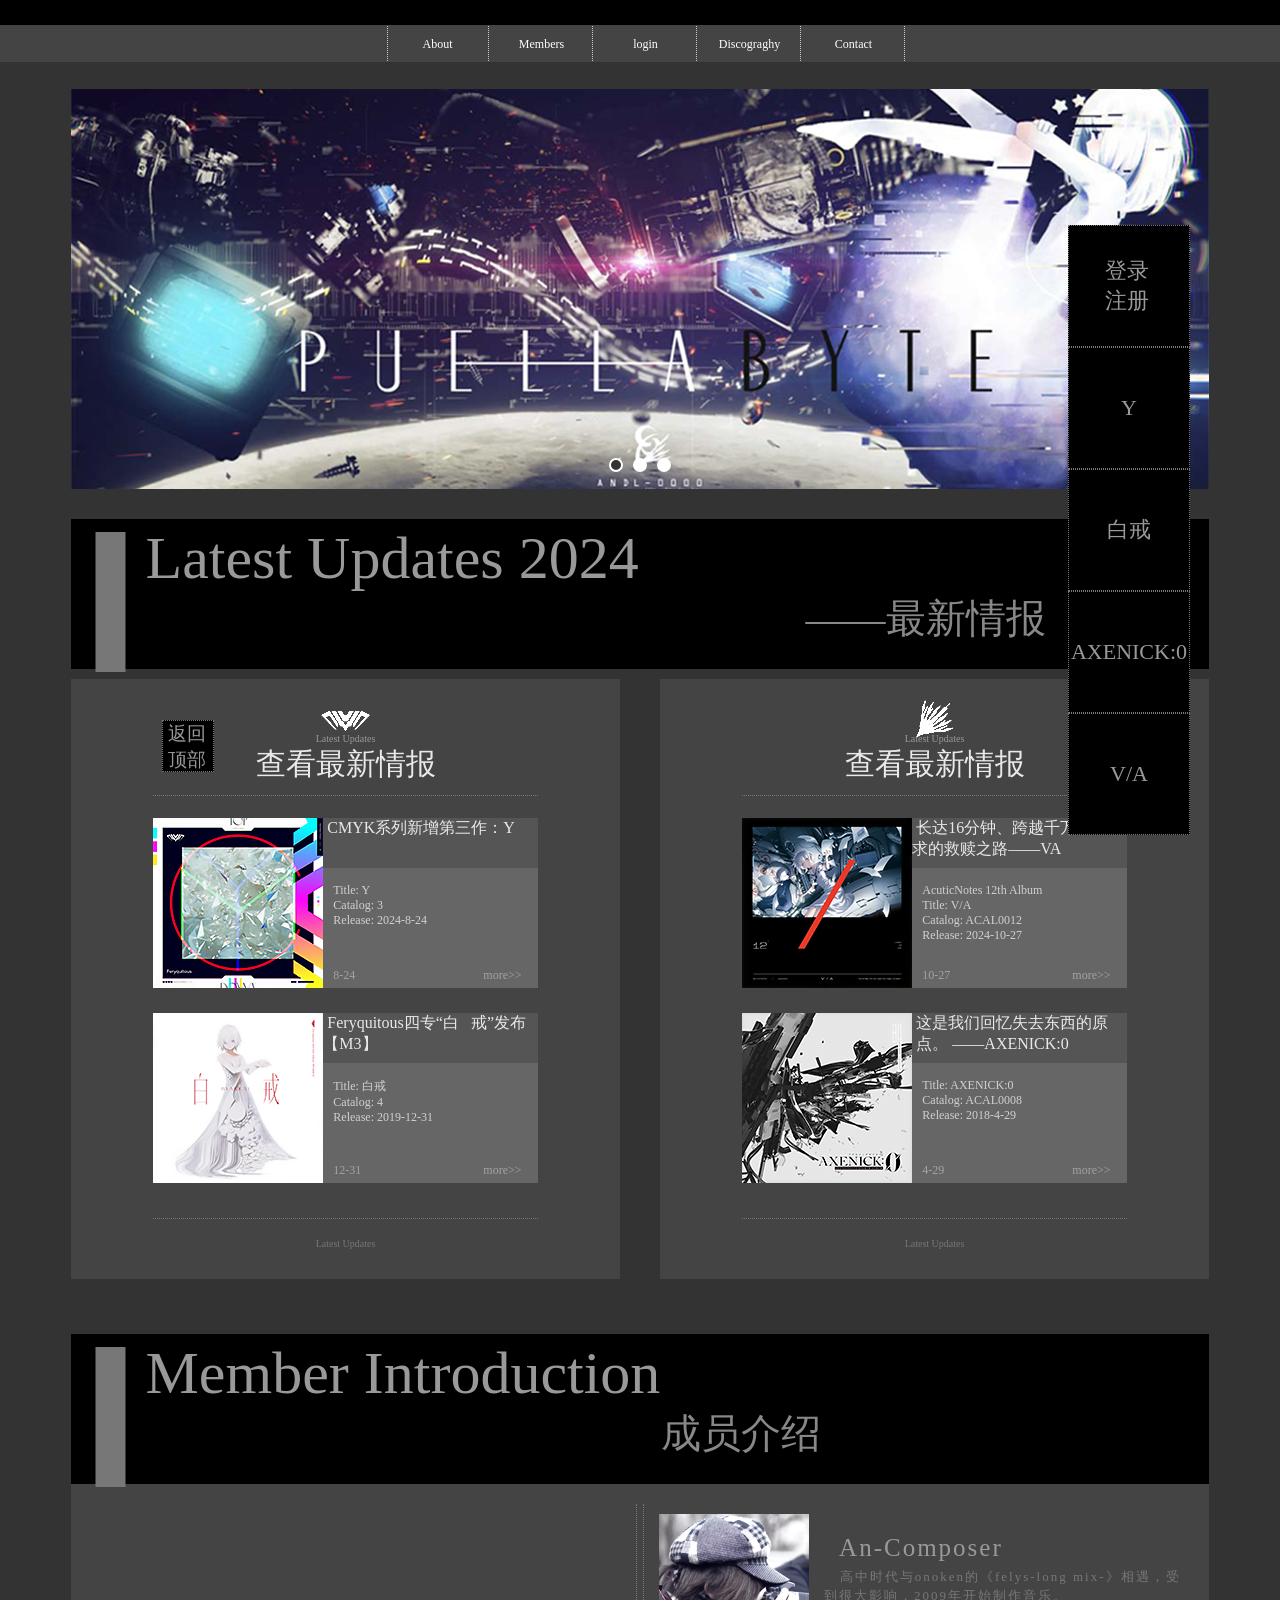
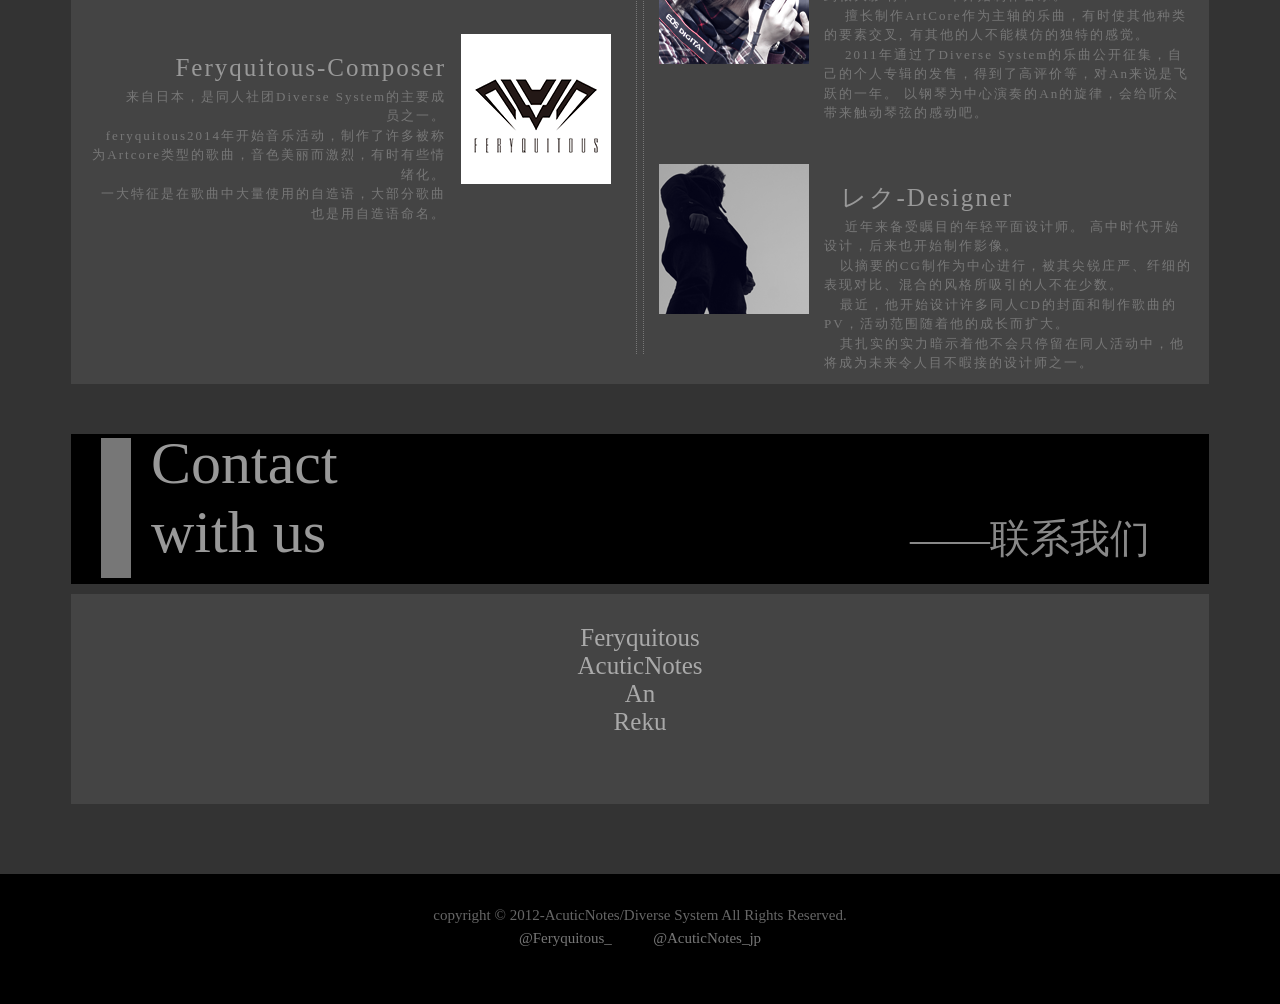
<file: index.html>
<!doctype html>
<html>
<head>
<meta charset="utf-8">
<title>Fery/An精选集</title>
	<link rel="stylesheet" href="css/daohang.css"/>
	<link rel="stylesheet" href="css/slide.css"/>
	<link rel="stylesheet" href="css/news.css">
	<link rel="stylesheet" href="css/members.css">
	<link rel="stylesheet" href="css/footer.css">
	<style type="text/css">
		body{
	background-color: #333;
	color: white
			}
		.follower {
            position: absolute;
            pointer-events: none;
            z-index: 9999;
            transition: transform 0.1s ease-out;
            width: 50px;
            height: 50px;
            background-size: contain;
            background-repeat: no-repeat;
        }
	</style>
</head>

<body>
	<div style="height: 25px;background-color: black;"></div><!-- 上面的横线 -->
	<div class="daohang">
				<div class="nav">
					<ul>
						<li></li>
						
						<li><a href="#" style="border-left:1px dotted #ccc;">About</a>
							<ul>
								<li><a href="#news">最新情报</a></li>
								
							</ul>
						</li>
						<li><a href="#">Members</a>
							<ul>
								<li><a href="#Fery">Feryquitous</a></li>
								<li><a href="#Acutic">Acuticnotes</a></li>
							</ul>
						</li>
						<li><a href="html/denglu.html">login</a></li>
						<li><a>Discograghy</a>
							<ul>
								<li><a href="html/Y.html">Y</a></li>
								<li><a href="html/Byakkai.html">白戒</a></li>
								<li><a href="html/VA.html">V/A</a></li>
								<li><a href="html/AXENICK0.html">AXENICK:0</a></li>
							</ul>
						</li>
						<li><a href="#contact">Contact</a></li>
					</ul>
				</div>
			</div>

<div class="full">
	<ul class="slides">
  <input type="radio" id="control-1" name="control" checked>
  <input type="radio" id="control-2" name="control">
  <input type="radio" id="control-3" name="control">
  
  <!--  Left/Right Button  -->
  <div class="navigator slide-1">
    <label for="control-3">
      <i class="fas fa-chevron-left"></i>
    </label>
    <label for="control-2">
      <i class="fas fa-chevron-right"></i>
    </label>
  </div>
  
  <div class="navigator slide-2">
    <label for="control-1">
      <i class="fas fa-chevron-left"></i>
    </label>
    <label for="control-3">
      <i class="fas fa-chevron-right"></i>
    </label>
  </div>
  
  <div class="navigator slide-3">
    <label for="control-2">
      <i class="fas fa-chevron-left"></i>
    </label>
    <label for="control-1">
      <i class="fas fa-chevron-right"></i>
    </label>
  </div>
  <!--  /Left/Right Button  -->
  
  <li class="slide"><img src="image/top-puella.png"></li>
  <li class="slide"><img src="image/top-VA.png"></li>
  <li class="slide"><img src="image/top-xephiratone.png"></li>
  
  <div class="controls-visible">
    <label for="control-1"></label>
    <label for="control-2"></label>
    <label for="control-3"></label>
  </div>
</ul>
</div>
	<div class="news">
		<div class="zxqb">
			<div class="introduction">
					<div style="width: 30px;height: 140px;background-color: #777777;float: left;position: relative;right: 260px;top: 8px;"></div>
					<a name="news"><span class="introEN">Latest Updates 2024</span></a>
					<span style="font-size: 40px;color: #888888;font-family: '华文中宋';position: relative;left:420px;top: -2px;">——最新情报</span>
			</div>
				
		</div>
		<div class="new">
			
			<div class="leftnews">
			<div style="width: 50px;height: 50px;margin: auto;margin-top: 15px;"><img src="image/logo-Fwhite.png"></div>
			<span style="font-size: 10px;color: #999999;position: relative;top: -16px;font-family: '华文中宋';">Latest Updates</span>
			<div style="font-size: 30px;color: white;position: relative;top: -18px;font-family: '华文中宋';color: #E9E9E9;">查看最新情报</div>
			<div style="width: 70%;height: 2px;border-bottom: 1px dotted #777777;margin: auto;position: relative;top: -10px;">
			  <a href="html/Y.html" style="color: #D1D1D1"><div class="qingbao1">
					<div class="cmyk"></div>
					<div style="width: 205px;height: 170px;background-color:#666666;font-size: 12px;text-align: left;padding-left: 10px;font-family: '微软雅黑';color: #D1D1D1;">
						<div class="title" style="width: 215px;height: 50px;background-color: #555555;position: relative;right: 10px;font-family: '微软雅黑';font-size: 16px;color: #E9E9E9;">&nbsp;CMYK系列新增第三作：Y</div>
						
					  <p>&nbsp;</p>
							<p> Title: Y <br>
							  Catalog: 3 <br>
							  Release: 2024-8-24 <br>
  <span style="position: absolute;top: 175px;color: #A3A3A3;">8-24</span> <span style="position: absolute;top: 175px;left: 330px; color: #A3A3A3;">more&gt;&gt;</span> </p>
                  </div>
				</div>
				  </a>
			  <a href="html/Byakkai.html" style="color: #D1D1D1;"><div class="qingbao2">
					<div class="byakkai"></div>
					<div style="width: 205px;height: 170px;background-color:#666666;font-size: 12px;text-align: left;padding-left: 10px;font-family: '微软雅黑';color: #D1D1D1;">
						<div class="title" style="width: 215px;height: 50px;background-color: #555555;position: relative;right: 10px;font-family: '微软雅黑';font-size: 16px;color: #E9E9E9;">&nbsp;Feryquitous四专“白&nbsp; &nbsp;戒”发布【M3】</div>
						
					  <p>&nbsp;</p>
							<p> Title: 白戒 <br>
							  Catalog: 4 <br>
							  Release: 2019-12-31 <br>
  <span style="position: absolute;top: 370px;color: #A3A3A3;">12-31&nbsp;</span> <span style="position: absolute;top: 370px;left: 330px; color: #A3A3A3;">more&gt;&gt;</span> </p>
                  </div>
				</div></a>
				<div style="width: 100%; height: 15px;float: left;position: relative;top: 55px; color: #777777;font-size: 10px;text-align: center;">Latest Updates</div>
			</div>
				<div style="width: 70%;height: 2px;border-bottom: 1px dotted #777777;margin: auto;position: relative;top: 410px;px;"></div>
		</div>
			<div class="rightnews">
			<div style="width: 50px;height: 50px;margin: auto;margin-top: 15px;"><img src="image/logo-Awhite.png"></div>
			<span style="font-size: 10px;color: #999999;position: relative;top: -16px;font-family: '华文中宋';">Latest Updates</span>
			<div style="font-size: 30px;color: white;position: relative;top: -18px;font-family: '华文中宋';color: #E9E9E9;">查看最新情报</div>
			<div style="width: 70%;height: 2px;border-bottom: 1px dotted #777777;margin: auto;position: relative;top: -10px;">
			  <a href="html/VA.html" style="color: #D1D1D1;"><div class="qingbao3">
					<div class="VA"></div>
					<div style="width: 205px;height: 170px;background-color:#666666;font-size: 12px;text-align: left;padding-left: 10px;font-family: '微软雅黑';color: #D1D1D1;">
						<div class="title" style="width: 215px;height: 50px;background-color: #555555;position: relative;right: 10px;font-family: '微软雅黑';font-size: 16px;color: #E9E9E9;">&nbsp;长达16分钟、跨越千万年所寻求的救赎之路——VA</div>
						<br>
							AcuticNotes 12th Album
						<br>
							Title: V/A
						<br>
							Catalog: ACAL0012
						<br>
							Release: 2024-10-27
						<br>
						<span style="position: absolute;top: 175px;color: #A3A3A3;">10-27</span>
						<span style="position: absolute;top: 175px;left: 330px; color: #A3A3A3;">more&gt;&gt;</span>
				  </div>
				</div></a>
			  <a href="html/AXENICK0.html" style="color: #D1D1D1;"><div class="qingbao4">
					<div class="axenick0"></div>
					<div style="width: 205px;height: 170px;background-color:#666666;font-size: 12px;text-align: left;padding-left: 10px;font-family: '微软雅黑';color: #D1D1D1;">
						<div class="title" style="width: 215px;height: 50px;background-color: #555555;position: relative;right: 10px;font-family: '微软雅黑';font-size: 16px;color: #E9E9E9;">&nbsp;这是我们回忆失去东西的原&nbsp; &nbsp;点。 ——AXENICK:0</div>
						
					  <p>&nbsp;</p>
							<p> Title: AXENICK:0 <br>
							  Catalog: ACAL0008 <br>
							  Release: 2018-4-29&nbsp; &nbsp; &nbsp; &nbsp;&nbsp; <br>
  <span style="position: absolute;top: 370px;color: #A3A3A3;">4-29&nbsp;</span> <span style="position: absolute;top: 370px;left: 330px; color: #A3A3A3;">more&gt;&gt;</span> </p>
                  </div>
				</div></a>
				<div style="width: 100%; height: 15px;float: left;position: relative;top: 55px; color: #777777;font-size: 10px;text-align: center;">Latest Updates</div>
			</div>
				<div style="width: 70%;height: 2px;border-bottom: 1px dotted #777777;margin: auto;position: relative;top: 410px;px;"></div>
				
		</div>
		</div> <!-- new -->
		<div class="members">
			<div class="chengyuanjieshao">
				<div class="introduction">
					<div style="width: 30px;height: 140px;background-color: #777777;float: left;position: relative;right: 260px;top: 8px;"></div>
					<span class="introEN">Member Introduction</span>
					<span style="font-size: 40px;color: #888888;font-family: '华文中宋';position: relative;left: 275px;top: -2px;">成员介绍</span>
				</div>
				
		</div>
			<div class="F">
				<div class="fery">
					<div class="jieshao3">
					  <a name="Fery"><p style="font-size: 25px;font-family: '华文中宋';color: #999999">&nbsp; Feryquitous-Composer</p></a>
					  <p>&nbsp; &nbsp; &nbsp; 来自日本，是同人社团Diverse System的主要成员之一。
						  <br>
						  &nbsp;&nbsp;feryquitous2014年开始音乐活动，制作了许多被称为Artcore类型的歌曲，音色美丽而激烈，有时有些情绪化。
						  <br>
						  &nbsp;&nbsp;一大特征是在歌曲中大量使用的自造语，大部分歌曲也是用自造语命名。
</p>
                </div>
					<div class="mem-3"></div>
				</div>
			</div>
			<div class="border"></div>
			<div class="A">
			  <div class="an">
					<div class="mem-1"></div>
					<div class="jieshao1">
					  <a name="Acutic"><p style="font-size: 25px;font-family: '华文中宋';color: #999999">&nbsp; An-Composer</p></a>
					  
<p>&nbsp;&nbsp;&nbsp;高中时代与onoken的《felys-long mix-》相遇，受到很大影响，2009年开始制作音乐。&nbsp;</p>
<p>&nbsp; &nbsp;&nbsp;擅长制作ArtCore作为主轴的乐曲，有时使其他种类的要素交叉, 有其他的人不能模仿的独特的感觉。</p>
						<p>&nbsp; &nbsp;&nbsp;2011年通过了Diverse System的乐曲公开征集，自己的个人专辑的发售，得到了高评价等，对An来说是飞跃的一年。
以钢琴为中心演奏的An的旋律，会给听众带来触动琴弦的感动吧。 </p>
                </div>
				</div>
				<div class="Reku">
					<div class="mem-2"></div>
					<div class="jieshao2">
					  <p style="font-size: 25px;font-family: '华文中宋';color: #999999;">&nbsp;&nbsp;レク-Designer</p>
						
<p>&nbsp;&nbsp;&nbsp; 近年来备受瞩目的年轻平面设计师。 高中时代开始设计，后来也开始制作影像。</p>
					  <p>&nbsp;&nbsp;&nbsp;以摘要的CG制作为中心进行，被其尖锐庄严、纤细的表现对比、混合的风格所吸引的人不在少数。</p>
					  <p>&nbsp;&nbsp;&nbsp;最近，他开始设计许多同人CD的封面和制作歌曲的PV，活动范围随着他的成长而扩大。</p>
						<p>&nbsp;&nbsp;&nbsp;其扎实的实力暗示着他不会只停留在同人活动中，他将成为未来令人目不暇接的设计师之一。 </p>
                  </div>
			</div>
		</div> <!-- members -->
	</div> <!-- news -->
</div>
<div class="chengyuanjieshao">
				<div >
				  <div style="width: 30px;height: 140px;background-color: #777777;float: left;position: relative;top: 4px;left: 30px;"></div>
			      <a name="contact"><span class="contact">Contact&nbsp;&nbsp;</span></a>
					<br>
					<span class="contact">with us</span> 
					<span style="font-size: 40px;color: #888888;font-family: '华文中宋';position: relative;left: 630px;top: -5px;">——联系我们</span> 
                </div>
		</div>
	<div style="width: 1138px;height: 180px;background-color: #444444;margin: auto;margin-top: 10px;margin-bottom: 70px;text-align: center;padding-top: 30px;">
    <a href="https://x.com/Feryquitous_?t=Mq3vXWk9gkOaHed2CDgHXg&s=09"><p style="font-size: 25px;color: darkgrey;">Feryquitous</p></a>
	<a href="https://x.com/AcuticNotes__JP?t=sSpxQ7IHBaQhRT-5UbOwvQ&s=09"><p style="font-size: 25px;color: darkgrey;">AcuticNotes</p></a>
	<a href="https://x.com/an_fillnote?t=Xj2j8PsPvIeIzl8fwMvvew&s=09"><p style="font-size: 25px;color: darkgrey;">An</p></a>
	<a href="https://x.com/reku_AL?t=u4qapkiqWqUicK-2MTTupQ&s=09"><p style="font-size: 25px;color: darkgrey;">Reku</p></a>
	</div>
	<div class="floatnav" style="width: 45px;height: 50px; position: fixed;top: 80vh;left: 18vh; background-color: black;float: left;font-size: 19px;padding-left: 5px;border: 1px dotted #777777;">
		<a href="#top" style="color: #999999;">返回顶部</a>
	</div>
	<div class="floatnav-liebiao" >
			<ul>
				<li><a href="html/denglu.html" style="color: #999999;">&nbsp;登录&nbsp; &nbsp;注册</a></li>
				<li ><a  href="html/Y.html" style="color: #999999;">Y</a></li>
				<li ><a href="html/Byakkai.html" style="color: #999999;">白戒</a></li>
				<li ><a href="html/AXENICK0.html" style="color: #999999;">AXENICK:0</a></li>
				<li ><a href="html/VA.html" style="color: #999999;">V/A</a></li>
			</ul>
	</div>
<div class="footer">
		<p>copyright &copy; 2012-AcuticNotes/Diverse System All Rights Reserved.</p>
	<p><a href="#" style="color: #777777;text-decoration: none;">@Feryquitous_</a>&nbsp; &nbsp; &nbsp; &nbsp; &nbsp; &nbsp;<a href="#" style="color: #777777;text-decoration: none;">@AcuticNotes_jp</a></p>
  </div>
</body>
	<script>
        document.addEventListener('DOMContentLoaded', function() {
            // 创建跟随元素
            const follower = document.createElement('div');
            follower.classList.add('follower');
            
            // 使用外部图片链接
            follower.style.backgroundImage = 'url(https://images.unsplash.com/photo-1554080353-a576cf803bda?ixlib=rb-4.0.3&ixid=M3wxMjA3fDB8MHxwaG90by1wYWdlfHx8fGVufDB8fHx8fA%3D%3D&auto=format&fit=crop&w=300&q=80)';
            
            document.body.appendChild(follower);
            
            // 鼠标位置变量
            let mouseX = 0;
            let mouseY = 0;
            let followerX = 0;
            let followerY = 0;
            
            // 鼠标移动事件
            document.addEventListener('mousemove', function(e) {
                mouseX = e.clientX;
                mouseY = e.clientY;
            });
            
            // 动画循环
            function animate() {
                // 计算跟随元素位置（鼠标位置向右下方偏移20px）
                followerX += (mouseX - followerX + 20) * 0.2;
                followerY += (mouseY - followerY + 20) * 0.2;
                
                // 更新位置
                follower.style.left = `${followerX}px`;
                follower.style.top = `${followerY}px`;
                
                requestAnimationFrame(animate);
            }
            
            animate();
            
            // 鼠标进入/离开页面时显示/隐藏跟随元素
            document.body.addEventListener('mouseenter', () => {
                follower.style.opacity = '1';
            });
            
            document.body.addEventListener('mouseleave', () => {
                follower.style.opacity = '0';
            });
        });
    </script>
</html>
</file>
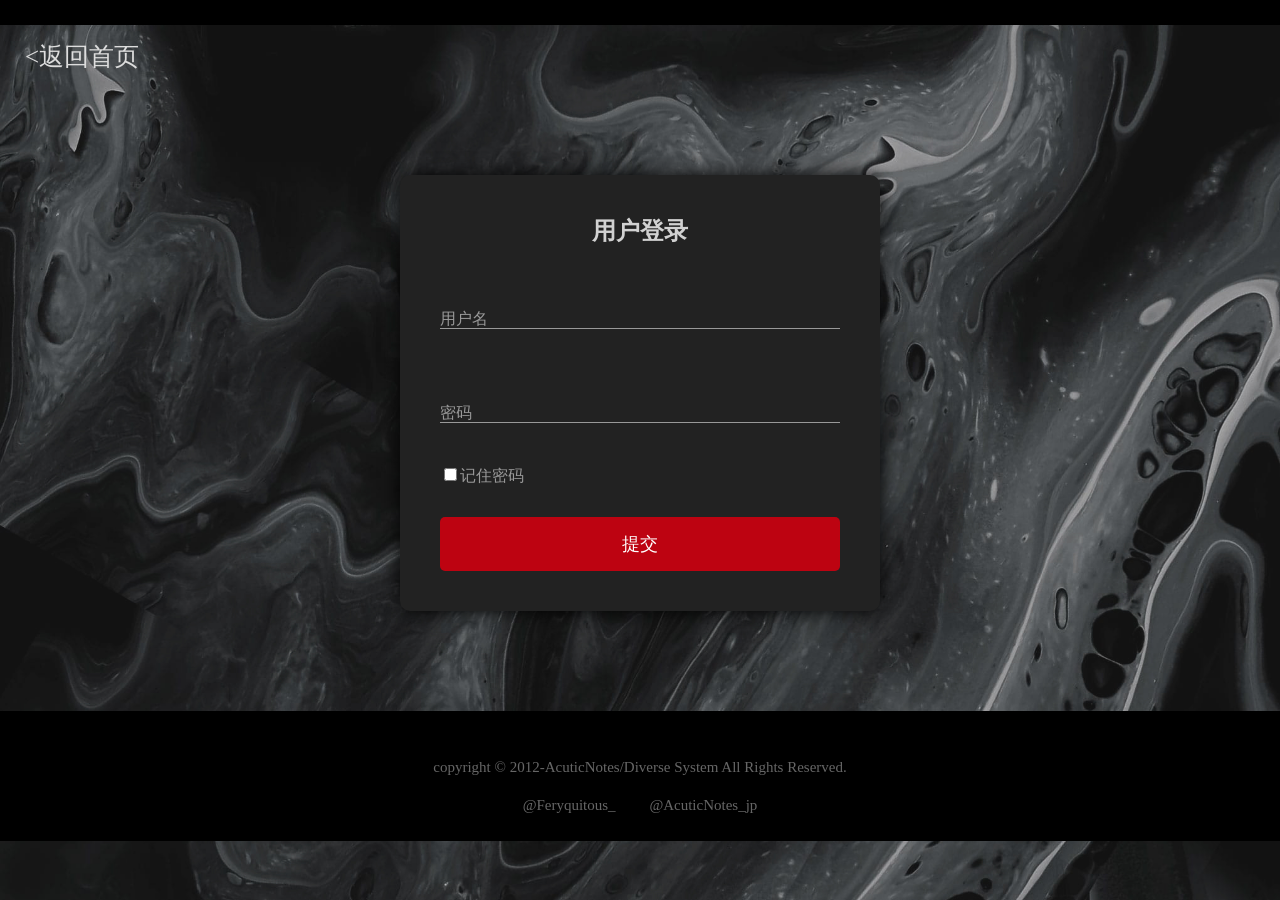
<file: html/denglu.html>
<!doctype html>
<html>
<head>
<meta charset="utf-8">
<title>登录/注册</title>
	<link rel="stylesheet" href="../css/denglu.css">
	<link rel="stylesheet" href="../css/footer.css">

</head>

<body>
	<div style="background-color: black;width: 100%;height: 25px;"></div>
	<div class="back">
		<span><a href="../index.html" style="color: #DDDDDD;text-decoration: none;">&lt;返回首页</a></span>
	</div>
	<main class="login-box">
		<h2>用户登录</h2>
		<form>
			<div class="user-box">
				<input type="text" name="" required="">
				<label>用户名</label>
			</div>
			
			<div class="user-box">
				<input type="password" name="" required="">
				<label>密码</label>
			</div>
			
			<div class="remember">
				<label><input type="checkbox">记住密码</label>
			</div>
			
			<button>提交</button>
		</form>
		
	</main>
	
	
	  <div class="footer">
		  <p>copyright &copy; 2012-AcuticNotes/Diverse System All Rights Reserved.</p>
	<p><a href="#" style="color: #666666;text-decoration: none;">@Feryquitous_</a>&nbsp; &nbsp; &nbsp; &nbsp; &nbsp;<a href="#" style="color: #666666;text-decoration: none;">@AcuticNotes_jp</a></p>
	  </div>
	
	
</body>
</html>
</file>
<file: css/daohang.css>
@charset "utf-8";
/* CSS Document */
*{margin: 0;padding: 0;font-family: "微软雅黑";}
ul,li{list-style: none;}
a{text-decoration: none;}
.daohang{width: 100%;min-width: 1200px;margin:0 auto;height: 37px;background-color:#444}
.nav{width: 540px;margin: 0 auto;padding-left: 30px; overflow: hidden;}
.nav ul li {float: left;margin-top: -1px;}
.nav ul li a {width: 100px;height: 32px;text-align: center;line-height: 30px;display: block;color: #FFFFFF;font-size: 12px;margin: 0 1.5px; padding-top: 5px;border-right:1px dotted #ccc;}
.nav ul li ul {position: absolute;display: none;}
.nav ul li ul li{float: none;height: 30px;}
.nav ul li ul li a{border-right: none;border-top:1px dotted #ccc;background: grey;font-size: 12px;padding-top: 0px;height: 38px;}
.nav ul li:hover ul{display:block;z-index: 999999999;}
.floatnav-liebiao{position: fixed;top: 25vh;right: 10vh;float: left;}
.floatnav-liebiao ul li{width: 120px;height: 120px;background-color: black;border: 1px dotted #777777;position: relative;}
.floatnav-liebiao ul li a{position: absolute;top: 50%;left: 50%;transform: translate(-50%,-50%);font-size: 22px;}
</file>
<file: css/slide.css>
@charset "utf-8";
/* CSS Document */
.full{
  width: 1138px;
  display: flex;
  min-height: 400px;
	margin: auto;
}

ul.slides {
  position: relative;
  width: 1138px;
  height:400px;
  list-style: none;
  margin: 0;
  padding: 0;
  background-color: #eee;
  overflow: hidden;
}

li.slide {
  margin: 0;
  padding: 0;
  width: inherit;
  height: inherit;
  position: absolute;
  top: 0;
  left: 0;
  display: flex;
  justify-content: center;
  align-items: center;
  color: #fff;
  transition: .5s transform ease-in-out;
}

.slide:nth-of-type(1) {
}

.slide:nth-of-type(2) {
  left: 100%;
}

.slide:nth-of-type(3) {
  left: 200%;
}

input[type="radio"] {
  position: relative;
  z-index: 100;
  display: none;
}

.controls-visible {
  position: absolute;
  width: 100%;
  height: 30px;
  bottom: 1px;
  text-align: center;
}

.controls-visible label {
  display: inline-block;
  width: 10px;
  height: 10px;
  background-color: #fff;
  border-radius: 50%;
  margin: 0 3px;
  border: 2px solid #fff;
}

.slides input[type="radio"]:nth-of-type(1):checked ~ .controls-visible label:nth-of-type(1) {
  background-color: #333;
}

.slides input[type="radio"]:nth-of-type(2):checked ~ .controls-visible label:nth-of-type(2) {
  background-color: #333;
}

.slides input[type="radio"]:nth-of-type(3):checked ~ .controls-visible label:nth-of-type(3) {
  background-color: #333;
}

.slides input[type="radio"]:nth-of-type(1):checked ~ .slide {
  transform: translatex(0%);
}

.slides input[type="radio"]:nth-of-type(2):checked ~ .slide {
  transform: translatex(-100%);
}

.slides input[type="radio"]:nth-of-type(3):checked ~ .slide {
  transform: translatex(-200%);
}


/* Left/Right Button Classes Below */

.navigator {
  position: absolute;
  top: 50%;
  transform: translatey(-50%);
  width: 100%;
  z-index: 100;
  padding: 0 20px;
  display: flex;
  justify-content: space-between;
  box-sizing: border-box;
  display: none;
}

.navigator i {
  font-size: 32px;
  color:#333;
}

.slides input[type="radio"]:nth-of-type(1):checked ~ .navigator:nth-of-type(1) {
  display: flex;
}

.slides input[type="radio"]:nth-of-type(2):checked ~ .navigator:nth-of-type(2) {
  display: flex;
}

.slides input[type="radio"]:nth-of-type(3):checked ~ .navigator:nth-of-type(3) {
  display: flex;
}
.full{
	margin-top: 27px;
	display: flex;
}
</file>
<file: css/news.css>
@charset "utf-8";
/* CSS Document */
.news{
	background-color: #333;
	position: relative;
	margin:30px;
	
}
.new{
	width: 1138px;
	height: 625px;
	margin: auto;
	display: flex;
	padding-top: 10px;
}
.leftnews{width: 549px;height: 600px; background-color:#444444;margin-right: 20px;text-align: center;}
.rightnews{width: 549px;height: 600px;background-color: #444444;margin-left: 20px;text-align: center;}
.qingbao1{float: left;height: 170px;display: flex;margin-top: 25px;}
.qingbao2{float: left;height: 170px;display: flex;margin-top: 25px;}
.qingbao3{float: left;height: 170px;display: flex;margin-top: 25px;}
.qingbao4{float: left;height: 170px;display: flex;margin-top: 25px;}
.cmyk{width: 170px;height: 170px;background-size: 100%;background: url("../image/cmyk.jpg");}
.tilte{width: 170px;height: 25px;background-color: #555555;}
.byakkai{width: 170px;height: 170px;background-size: 100%;background: url("../image/byakkai.jpg");}
.VA{width: 170px;height: 170px;background-size: 100%;background: url("../image/va-jacket.jpg");}
.axenick0{width: 170px;height: 170px;background-size: 100%;background: url("../image/axenick0.jpg");}
.zxqb{width: 1138px;height: 150px; background-color: black; position: relative;margin: auto;}
</file>
<file: css/members.css>
@charset "utf-8";
/* CSS Document */
.chengyuanjieshao{width: 1138px;height: 150px; background-color: black; position: relative;margin: auto;}
.introduction{position: absolute;top: 50%;left: 50%;transform: translate(-50%,-50%);}
.introEN{font-family: "华文中宋";color: #999999;font-size: 60px;position: relative;right: 240px;}
.contact{font-family: "华文中宋";color: #999999;font-size: 60px;position: relative;left: 50px;top: -5px;}
.members{width: 1138px;height: 650px; margin: auto;background-color: #444444;margin-top: 30px;margin-bottom: 50px;}
.F{width: 535px;height: 420px; text-align: right;float: left;display: flex;margin: 30px 15px 15px 15px;}
.A{width: 535px;height: 420px;text-align: left;float: left;margin: 30px 15px 15px 15px;}
.border{width: 6px;height: 450px;border-left:1px dotted #777777;border-right:1px dotted #777777;float: left;display: flex;position: relative;top: 20px;}
.an{width: 540px;height: 150px;display: flex;}
.Reku{width: 540px;height: 150px;display: flex;position: relative;top: 100px;}
.fery{width: 540px;height: 150px;display: flex;position: relative;top: 120px;}
.mem-1{width: 150px;height: 150px;background: url("../image/mem_01.png");background-size: 100%;}
.mem-2{width: 150px;height: 150px;background: url("../image/mem_02.png");background-size: 100%;}
.mem-3{width: 150px;height: 150px;background: url("../image/mem_03.png");background-size: 100%;}
.jieshao1{width: 370px;height: 165px;font-size: 13px;color: #777777;letter-spacing: 2px;line-height: 1.5;padding-top: 15px;padding-left: 15px;}
.jieshao2{width: 370px;height: 165px;font-size: 13px;color: #777777;letter-spacing: 2px;line-height: 1.5;padding-top: 15px;padding-left: 15px;}
.jieshao3{width: 360px;height: 165px;font-size: 13px;color: #777777;letter-spacing: 2px;line-height: 1.5;padding-top: 15px;padding-right: 15px;}
</file>
<file: css/footer.css>
@charset "utf-8";
/* CSS Document */

.footer{width: 100%;height: 100px;background: black;margin: auto;color: #666666;font-family: "华文中宋";font-size: 15px;text-align: center;line-height: 1.5;padding-top: 30px;}
</file>
<file: css/denglu.css>
@charset "utf-8";
/* CSS Document */
body{margin: 0;padding: 0;	background:url("../image/marble.jpg") center no-repeat;background-size:cover;}
.back span{position: relative;top: 15px;left: 25px;}

.back{width: 100%;min-width: 1200px;margin:0 auto;height: 50px;font-family: "华文中宋";font-size: 25px;}
.login-box {width:400px;background:#222222;padding: 40px;border-radius: 10px;box-shadow:0 0 20px; margin: 100px auto;}
.login-box h2{margin:0 0 30px;padding: 0;color:#D1D1D1;text-align:center;}

.login-box .user-box{position: relative;margin-bottom: 30px;line-height: 4em;}
.login-box .user-box input{width:100%;padding: 10px 0;font-size: 16px;color:#D1D1D1;border: none;border-bottom: 1px solid 												#999;outline:none;background: transparent;}

.login-box .user-box label{position: absolute;left: 0;padding:10px 0;font-size: 16px;color:#999;pointer-events:none;transition: 0.5s;}

.login-box .user-box input:focus ~ label,
.login-box .user-box input:valid ~ label {top:-20px;left:0;color:rgba(217,122,1,1.00);font-size:12px;}

.login-box button{display:block;width:100%;background:#BD0311;color:#fff;border: none;outline: none;padding: 15px;font-size:18px;border-radius:5px;cursor: pointer;transition: 0.5s;}

.remember{margin-bottom: 30px;font-size: 16px;color:#999;}
</file>
